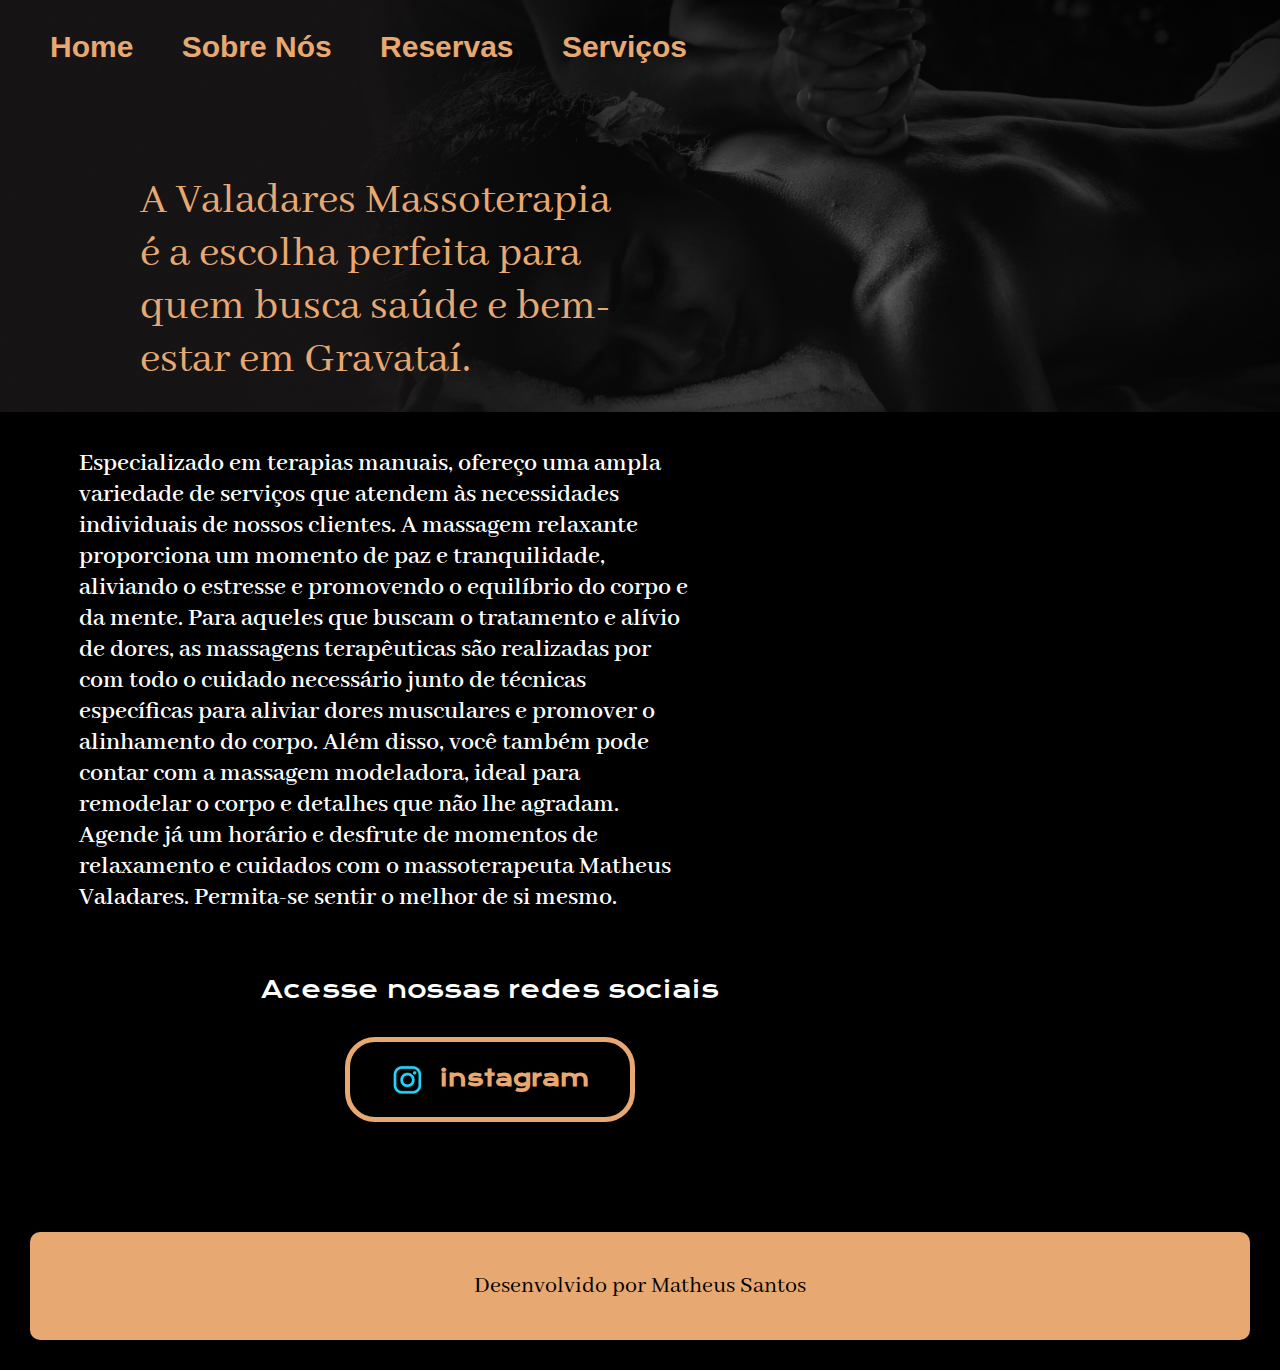
<file: site teto/Sobrenos.html>
<!DOCTYPE html>
<html lang="pt-br">

<head>
    <meta charset="UTF-8">
    <meta name="viewport" content="width=device-width, initial-scale=1.0">
    <title>Sobre Nós</title>
    <link rel="stylesheet" href="Sobrenos.css">

</head>

<body>
    <header class="cabecalho">
        <nav class="cabecalho__menu">
            <a class="cabecalho__menu__link" href="index.html">Home</a>
            <a class="cabecalho__menu__link" href="Sobrenos.html">Sobre Nós</a>
            <a class="cabecalho__menu__link" href="Reservas.html">Reservas</a>
            <a class="cabecalho__menu__link" href="Servicos.html">Serviços</a>
        </nav>
        <header>
            <main class="apresentacao">
                <section class="apresentacao__conteudo">
                    <h1 class="apresentacao__conteudo__titulo">A Valadares Massoterapia é a escolha perfeita para quem
                        busca saúde e bem-estar em Gravataí. </h1>
                    <p class="apresentacao__conteudo__destaque">Especializado em terapias manuais, ofereço uma ampla
                        variedade de serviços que atendem às necessidades individuais de nossos clientes.
                        A massagem relaxante proporciona um momento de paz e tranquilidade, aliviando o estresse e
                        promovendo o equilíbrio do corpo e da mente. Para aqueles que buscam o tratamento e alívio de
                        dores, as massagens terapêuticas são realizadas por com todo o cuidado necessário junto de
                        técnicas específicas para aliviar dores musculares e promover o alinhamento do corpo. Além
                        disso, você também pode contar com a massagem modeladora, ideal para remodelar o corpo e
                        detalhes que não lhe agradam.</p>
                    <p2 class="apresentacao__conteudo__destaque">
                        Agende já um horário e desfrute de momentos de relaxamento e
                        cuidados com o massoterapeuta Matheus Valadares. Permita-se sentir o melhor de si mesmo.</p2>
                    <div class="apresencao__botoes">
                        <h2 class="aprentacao__dos__links__subtitulo">Acesse nossas redes sociais</h2>
                        <a class="aprentacao__dos__links"
                            href="https://www.instagram.com/tetovaladares?utm_source=ig_web_button_share_sheet&igsh=ZDNlZDc0MzIxNw==">
                            <img class="aprentacao__dos__icones" src="assets/instagram.png" alt="logo instagram">
                            instagram</a>
                    </div>
                </section>

            </main>
            <footer>
                <p class="footer__estilo">Desenvolvido por Matheus Santos</p>
            </footer>
        </header>
</body>

</html>
</file>
<file: site teto/Sobrenos.css>
@import url('https://fonts.googleapis.com/css2?family=Abhaya+Libre:wght@400;500;600;700;800&family=Krona+One&family=Montserrat&display=swap');

:root {
    --cor-primaria: #22d4fd;
    --cor-secundaria: #fff;
    --cor-terciaria: #000;
    --cor-hover: #272727;
    --cor-quartiaria: #076926;
    --cor-quintiaria: #b7fff8;
    --cor-sextiaria: #E7A871;

    --fonte-primaria: 'krona One', sans-serif;
    --fonte-secundaria: 'MONTserra', sans-serif;
    --fonte-terciaria: 'abhaya libre', sans-serif;
}


* {
    margin: 0;
    padding: 0;
}

body {
    box-sizing: border-box;
    background-color: var(--cor-terciaria);
    color: var(--cor-secundaria);
    background-image: url('Rectangle\ 21\ \(2\).png');
    background-repeat: no-repeat;
    background-size: contain;
    background-clip: content-box;


}

.titulo-destaque {
    color: var(--cor-primaria);
}

.apresentacao {

    margin: 0%;
    display: flex;
    align-items: center;
    justify-content: space-between;
}

.apresentacao__conteudo {
    width: 615px;
    padding: 4%;
}

.apresentacao__conteudo__titulo {
    font-family: var(--fonte-terciaria);
    font-size: 45px;
    margin: 10%;
    color: var(--cor-sextiaria);
    font-weight: 400;
}

.apresentacao__conteudo__destaque {
    font-family: var(--fonte-terciaria);
    font-size: 26px;
    display: flex;
}

.apresencao__botoes {
    display: flex;
    flex-direction: column;
    justify-content: space-between;
    align-items: center;
    gap: 32px;
    margin: 10%;
    width: 700px;

}

.aprentacao__dos__links {
    display: flex;
    border: 5px solid var(--cor-sextiaria);
    width: 280px;
    text-align: center;
    border-radius: 30px;
    font-size: 22px;
    color: var(--cor-sextiaria);
    padding: 21.4px 0;
    text-decoration: none;
    font-family: var(--fonte-primaria);
    justify-content: center;
    gap: 16px;
}

.aprentacao__dos__links:hover {
    background-color: var(--cor-hover);
}

.aprentacao__dos__links__subtitulo {
    font-family: var(--fonte-primaria);
    font-weight: 400;
    font-size: 24px;
}

.footer__estilo {
    color: var(--cor-terciaria);
    background-color: var(--cor-sextiaria);
    border: 300px;
    border-radius: 10px;
    padding: 40px;
    font-size:x-large;
    text-align: center;
    font-family: var(--fonte-terciaria);
    font-weight: 300;
}

.cabecalho {
    font-size: 30px;
    font-weight: 600;
    font-family: var(--fonte-secundaria);
    padding: 30px;
}

.cabecalho__menu__link {
    padding: 20px;
    text-decoration: none;
    color: var(--cor-sextiaria);
}
</file>
